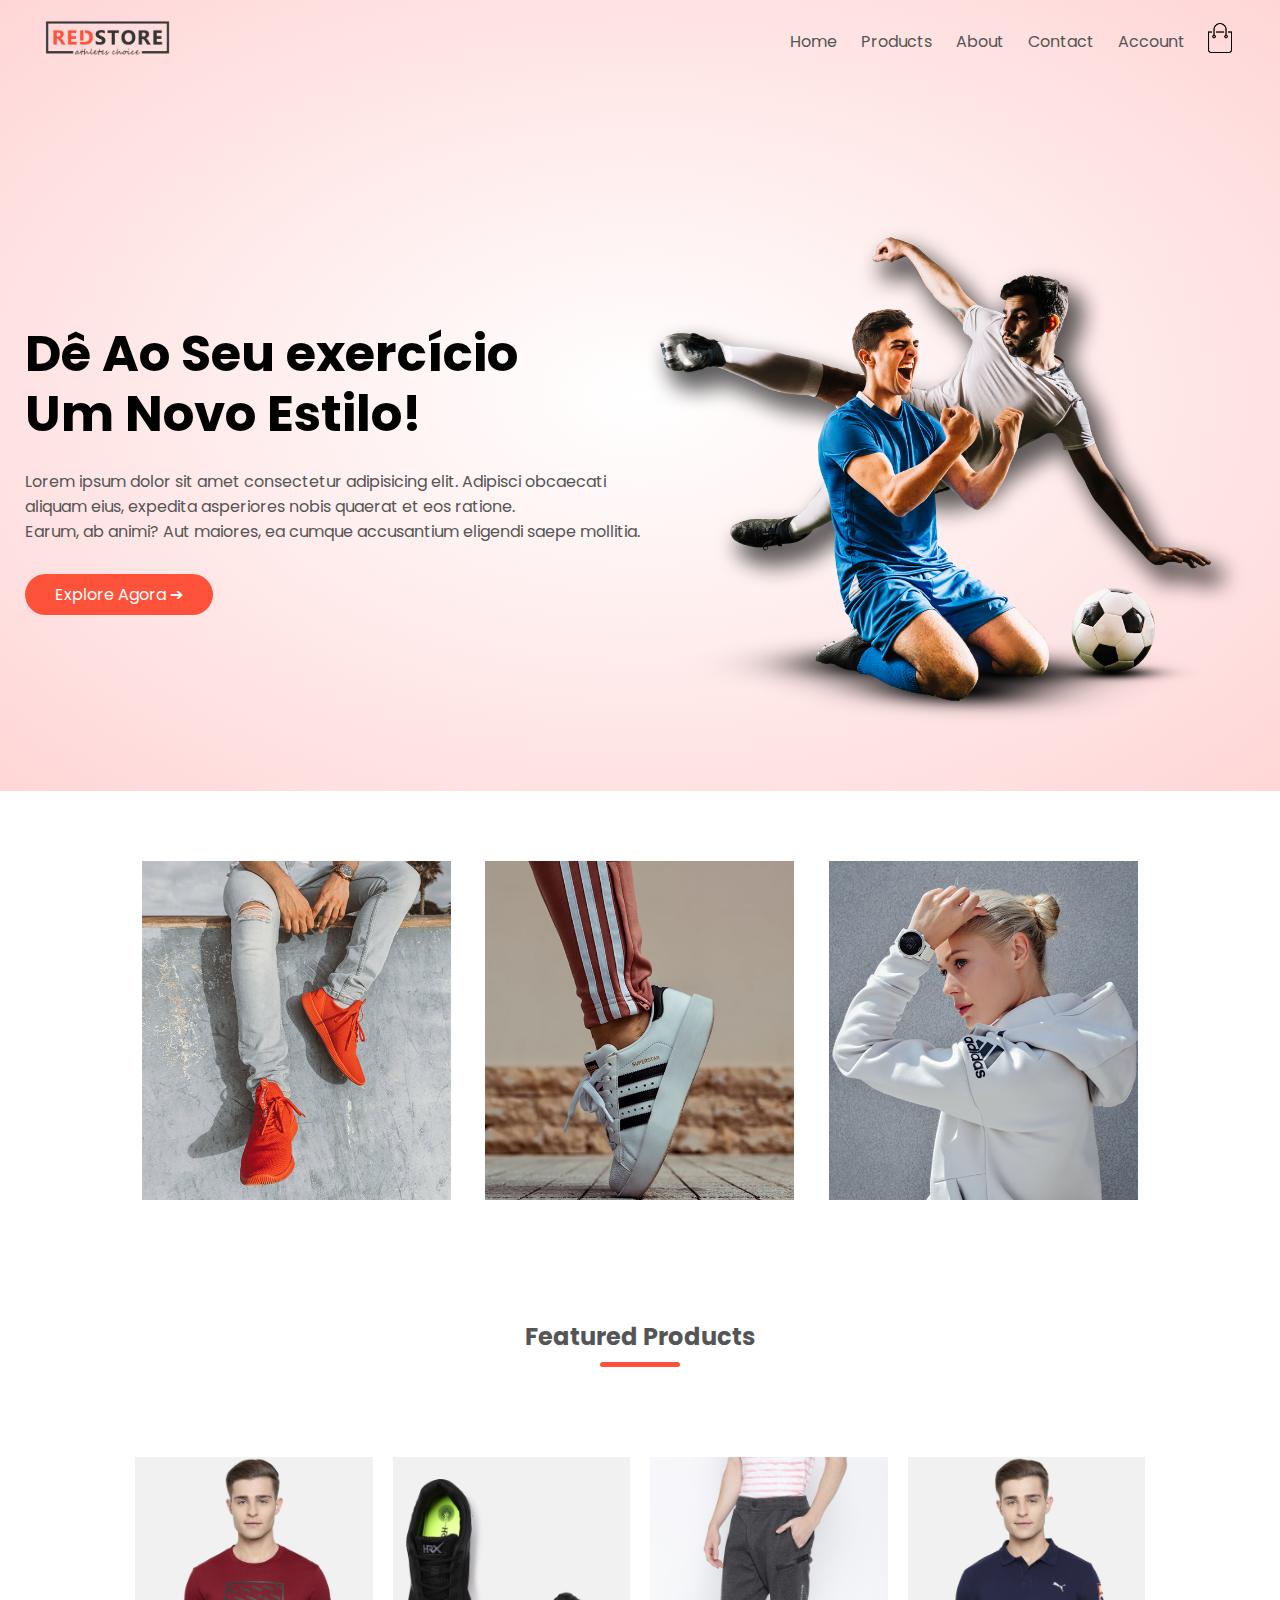
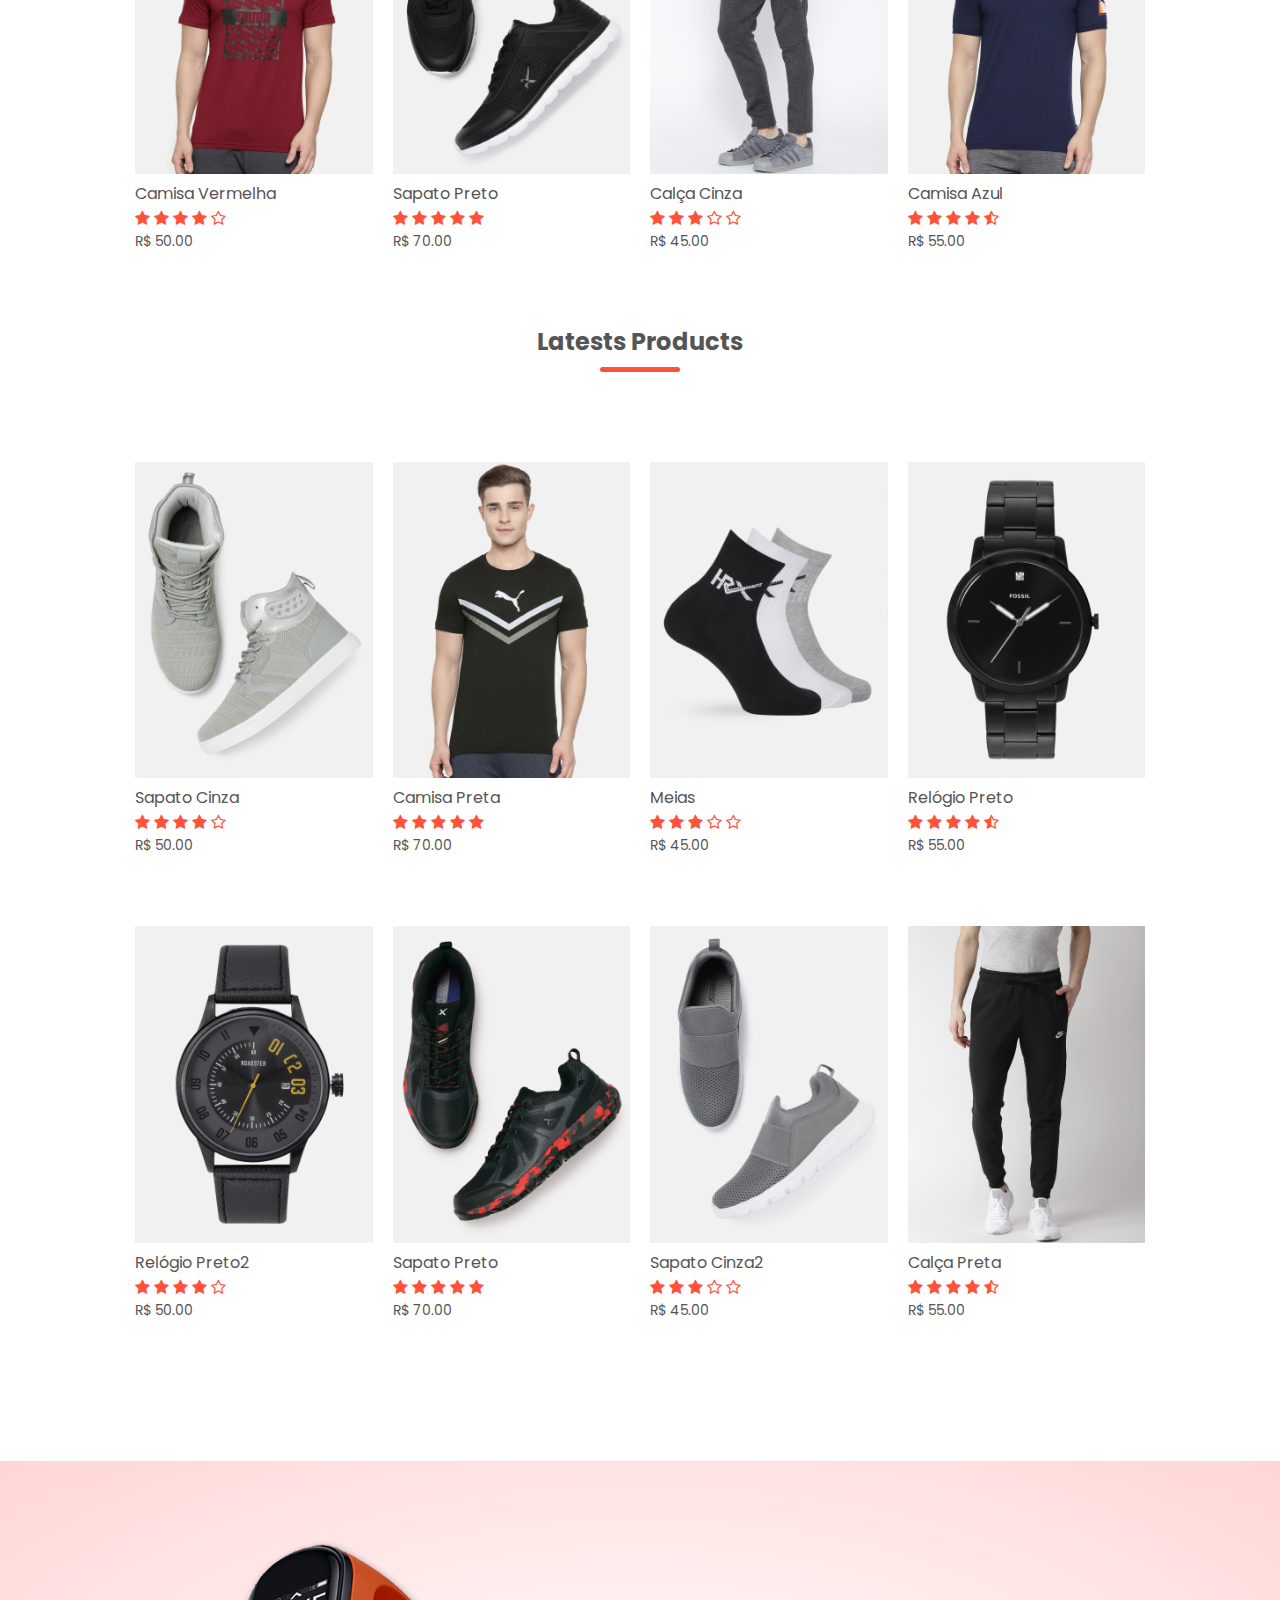
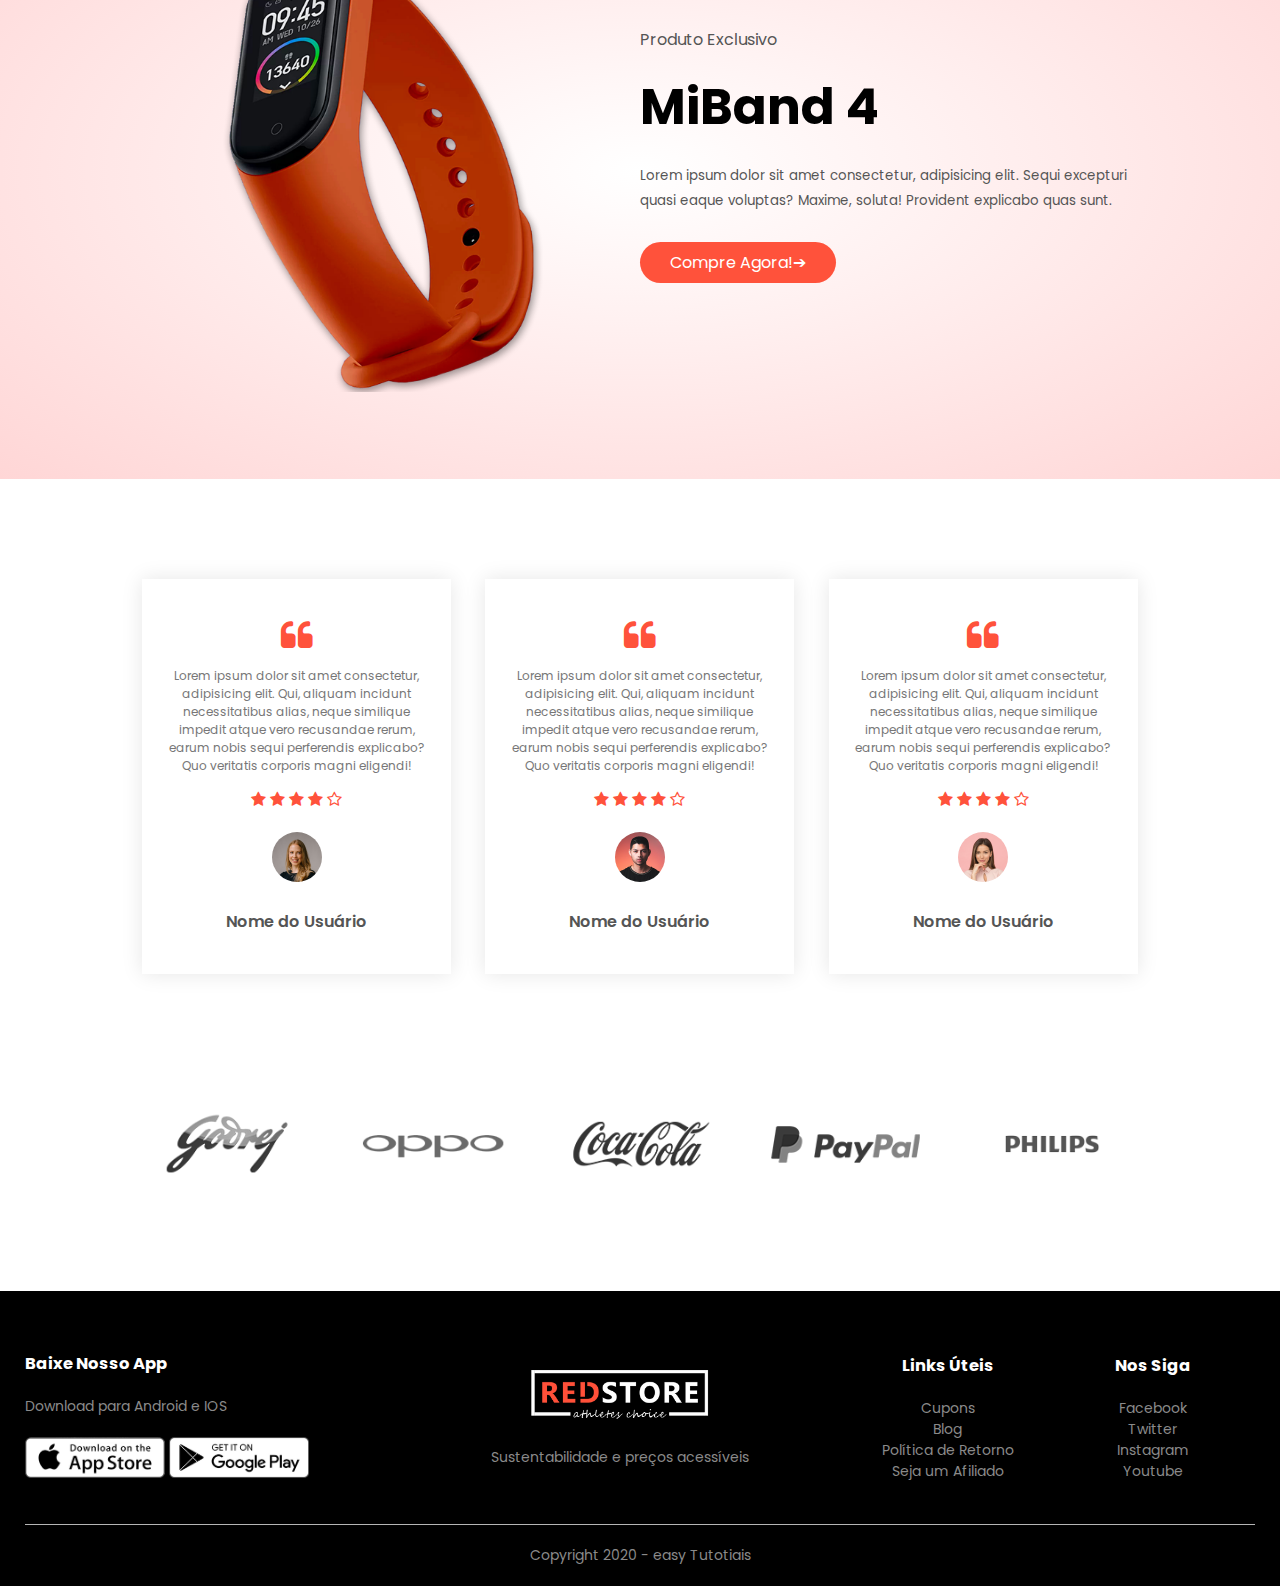
<file: index.html>
<!DOCTYPE html>
<html lang="en">
<head>
    <meta charset="UTF-8">
    <meta http-equiv="X-UA-Compatible" content="IE=edge">
    <meta name="viewport" content="width=device-width, initial-scale=1.0">
    <link rel="stylesheet" href="style.css">
    <title>eStore</title>
</head>
<body>
    <div class="header">
        <div class="container">
            <div class="navbar">
                <div class="logo">
                    <a href="index.html"><img src="img/logo.png" width="125px" alt="logo"></a>
                </div>
                <nav>
                    <ul id="MenuItems">
                        <li><a href="index.html">Home</a></li>
                        <li><a href="products.html">Products</a></li>
                        <li><a href="#">About</a></li>
                        <li><a href="#">Contact</a></li>
                        <li><a href="account.html">Account</a></li>
                    </ul>
                </nav>
                <a href="cart.html"><img src="img/cart.png" width="30px" height="30px"></a>
                <img src="img/menu.png" class="menu-icon" onclick="menuToggle()">
            </div>
            <div class="row">
                <div class="col-2">
                    <h1>Dê Ao Seu exercício<br>Um Novo Estilo!</h1>
                    <p>Lorem ipsum dolor sit amet consectetur adipisicing elit. Adipisci obcaecati aliquam eius, expedita asperiores nobis quaerat et eos ratione.<br>Earum, ab animi? Aut maiores, ea cumque accusantium eligendi saepe mollitia.</p>
                    <a href="" class="btn">Explore Agora &#10132</a>
                </div>
                <div class="col-2">
                    <img src="img/image1.png" alt="">
                </div>
            </div>
        </div>
    </div>
    <!------categorias em destaque -------->
    <div class="categories">
        <div class="small-container">
            <div class="row">
                <div class="col-3">
                    <img src="img/category-1.jpg" alt="">
                </div>
                <div class="col-3">
                    <img src="img/category-2.jpg" alt="">
                </div>
                <div class="col-3">
                    <img src="img/category-3.jpg" alt="">
                </div>       
            </div> 
        </div>  
    </div>
    <!------produtos em destaque -------->
    <div class="small-container">
        <h2 class="title">Featured Products</h2>
        <div class="row">
            <div class="col-4">
                <a href="p-details.html"><img src="img/product-1.jpg"></a>
                <h4>Camisa Vermelha</h4>
                <div class="rating">
                    <i class="fa fa-star"></i>
                    <i class="fa fa-star"></i>
                    <i class="fa fa-star"></i>
                    <i class="fa fa-star"></i>
                    <i class="fa fa-star-o"></i>
                </div>
                <p>R$ 50.00</p>
            </div>
            <div class="col-4">
                <img src="img/product-2.jpg" alt="">
                <h4>Sapato Preto</h4>
                <div class="rating">
                    <i class="fa fa-star"></i>
                    <i class="fa fa-star"></i>
                    <i class="fa fa-star"></i>
                    <i class="fa fa-star"></i>
                    <i class="fa fa-star"></i>
                </div>
                <p>R$ 70.00</p>
            </div>
            <div class="col-4">
                <img src="img/product-3.jpg" alt="">
                <h4>Calça Cinza</h4>
                <div class="rating">
                    <i class="fa fa-star"></i>
                    <i class="fa fa-star"></i>
                    <i class="fa fa-star"></i>
                    <i class="fa fa-star-o"></i>
                    <i class="fa fa-star-o"></i>
                </div>
                <p>R$ 45.00</p>
            </div>
            <div class="col-4">
                <img src="img/product-4.jpg" alt="">
                <h4>Camisa Azul</h4>
                <div class="rating">
                    <i class="fa fa-star"></i>
                    <i class="fa fa-star"></i>
                    <i class="fa fa-star"></i>
                    <i class="fa fa-star"></i>
                    <i class="fa fa-star-half-o"></i>
                </div>
                <p>R$ 55.00</p>
            </div>
        </div>
        <h2 class="title">Latests Products</h2>
        <div class="row">
            <div class="col-4">
                <img src="img/product-5.jpg" alt="">
                <h4>Sapato Cinza</h4>
                <div class="rating">
                    <i class="fa fa-star"></i>
                    <i class="fa fa-star"></i>
                    <i class="fa fa-star"></i>
                    <i class="fa fa-star"></i>
                    <i class="fa fa-star-o"></i>
                </div>
                <p>R$ 50.00</p>
            </div>
            <div class="col-4">
                <img src="img/product-6.jpg" alt="">
                <h4>Camisa Preta</h4>
                <div class="rating">
                    <i class="fa fa-star"></i>
                    <i class="fa fa-star"></i>
                    <i class="fa fa-star"></i>
                    <i class="fa fa-star"></i>
                    <i class="fa fa-star"></i>
                </div>
                <p>R$ 70.00</p>
            </div>
            <div class="col-4">
                <img src="img/product-7.jpg" alt="">
                <h4>Meias</h4>
                <div class="rating">
                    <i class="fa fa-star"></i>
                    <i class="fa fa-star"></i>
                    <i class="fa fa-star"></i>
                    <i class="fa fa-star-o"></i>
                    <i class="fa fa-star-o"></i>
                </div>
                <p>R$ 45.00</p>
            </div>
            <div class="col-4">
                <img src="img/product-8.jpg" alt="">
                <h4>Relógio Preto</h4>
                <div class="rating">
                    <i class="fa fa-star"></i>
                    <i class="fa fa-star"></i>
                    <i class="fa fa-star"></i>
                    <i class="fa fa-star"></i>
                    <i class="fa fa-star-half-o"></i>
                </div>
                <p>R$ 55.00</p>
            </div>
        </div>
        <div class="row">
            <div class="col-4">
                <img src="img/product-9.jpg" alt="">
                <h4>Relógio Preto2</h4>
                <div class="rating">
                    <i class="fa fa-star"></i>
                    <i class="fa fa-star"></i>
                    <i class="fa fa-star"></i>
                    <i class="fa fa-star"></i>
                    <i class="fa fa-star-o"></i>
                </div>
                <p>R$ 50.00</p>
            </div>
            <div class="col-4">
                <img src="img/product-10.jpg" alt="">
                <h4>Sapato Preto</h4>
                <div class="rating">
                    <i class="fa fa-star"></i>
                    <i class="fa fa-star"></i>
                    <i class="fa fa-star"></i>
                    <i class="fa fa-star"></i>
                    <i class="fa fa-star"></i>
                </div>
                <p>R$ 70.00</p>
            </div>
            <div class="col-4">
                <img src="img/product-11.jpg" alt="">
                <h4>Sapato Cinza2</h4>
                <div class="rating">
                    <i class="fa fa-star"></i>
                    <i class="fa fa-star"></i>
                    <i class="fa fa-star"></i>
                    <i class="fa fa-star-o"></i>
                    <i class="fa fa-star-o"></i>
                </div>
                <p>R$ 45.00</p>
            </div>
            <div class="col-4">
                <img src="img/product-12.jpg" alt="">
                <h4>Calça Preta</h4>
                <div class="rating">
                    <i class="fa fa-star"></i>
                    <i class="fa fa-star"></i>
                    <i class="fa fa-star"></i>
                    <i class="fa fa-star"></i>
                    <i class="fa fa-star-half-o"></i>
                </div>
                <p>R$ 55.00</p>
            </div>
        </div>
    </div>
<!---------------Ofertas------------------->
    <div class="offer">
        <div class="small-container">
            <div class="row">
                <div class="col-2">
                    <img src="img/exclusive.png" class="offer-img">
                </div>
                <div class="col-2">
                    <p>Produto Exclusivo</p>
                    <h1>MiBand 4</h1>
                    <small>Lorem ipsum dolor sit amet consectetur, adipisicing elit. Sequi excepturi quasi eaque voluptas? Maxime, soluta! Provident explicabo quas sunt.</small>
                    <a href="" class="btn">Compre Agora!&#10132</a>
                </div>
            </div>
        </div>
    </div>
<!---------------Testemunhos------------------->
    <div class="testimonial">
        <div class="small-container">
            <div class="row">
                <div class="col-3">
                    <i class="fa fa-quote-left"></i>
                    <p>Lorem ipsum dolor sit amet consectetur, adipisicing elit. Qui, aliquam incidunt necessitatibus alias, neque similique impedit atque vero recusandae rerum, earum nobis sequi perferendis explicabo? Quo veritatis corporis magni eligendi!</p>
                    <div class="rating">
                        <i class="fa fa-star"></i>
                        <i class="fa fa-star"></i>
                        <i class="fa fa-star"></i>
                        <i class="fa fa-star"></i>
                        <i class="fa fa-star-o"></i>
                    </div>
                    <img src="img/user-1.png" >
                    <h3>Nome do Usuário</h3>
                </div>
                <div class="col-3">
                    <i class="fa fa-quote-left"></i>
                    <p>Lorem ipsum dolor sit amet consectetur, adipisicing elit. Qui, aliquam incidunt necessitatibus alias, neque similique impedit atque vero recusandae rerum, earum nobis sequi perferendis explicabo? Quo veritatis corporis magni eligendi!</p>
                    <div class="rating">
                        <i class="fa fa-star"></i>
                        <i class="fa fa-star"></i>
                        <i class="fa fa-star"></i>
                        <i class="fa fa-star"></i>
                        <i class="fa fa-star-o"></i>
                    </div>
                    <img src="img/user-2.png" >
                    <h3>Nome do Usuário</h3>
                </div>
                <div class="col-3">
                    <i class="fa fa-quote-left"></i>
                    <p>Lorem ipsum dolor sit amet consectetur, adipisicing elit. Qui, aliquam incidunt necessitatibus alias, neque similique impedit atque vero recusandae rerum, earum nobis sequi perferendis explicabo? Quo veritatis corporis magni eligendi!</p>
                    <div class="rating">
                        <i class="fa fa-star"></i>
                        <i class="fa fa-star"></i>
                        <i class="fa fa-star"></i>
                        <i class="fa fa-star"></i>
                        <i class="fa fa-star-o"></i>
                    </div>
                    <img src="img/user-3.png" >
                    <h3>Nome do Usuário</h3>
                </div>
            </div>
        </div>
    </div>
<!---------------Patrocínios------------------->
    <div class="brands">
        <div class="small-container">
            <div class="row">
                <div class="col-5">
                    <img src="img/logo-godrej.png" >
                </div>
                <div class="col-5">
                    <img src="img/logo-oppo.png" >
                </div>
                <div class="col-5">
                    <img src="img/logo-coca-cola.png" >
                </div>
                <div class="col-5">
                    <img src="img/logo-paypal.png" >
                </div>
                <div class="col-5">
                    <img src="img/logo-philips.png" >
                </div>
            </div>
        </div>
    </div>
<!---------------Rodapé------------------->
    <div class="footer">
        <div class="container">
            <div class="row">
                <div class="footer-col-1">
                    <h3>Baixe Nosso App</h3>
                    <p>Download para Android  e IOS</p>
                    <div class="app-logo">
                        <img src="img/app-store.png" alt="">
                        <img src="img/play-store.png" alt="">
                    </div>
                </div>
                <div class="footer-col-2">
                    <img src="img/logo-white.png" alt="">
                    <p>Sustentabilidade e preços acessíveis</p>
                </div> 
                <div class="footer-col-3">
                    <h3>Links Úteis</h3>
                    <ul>
                        <li>Cupons</li>
                        <li>Blog</li>
                        <li>Política de Retorno</li>
                        <li>Seja um Afiliado</li>
                    </ul>
                </div> 
                <div class="footer-col-4">
                    <h3>Nos Siga</h3>
                    <ul>
                        <li>Facebook</li>
                        <li>Twitter</li>
                        <li>Instagram</li>
                        <li>Youtube</li>
                    </ul>
                </div> 
            </div>
            <hr>
            <p class="copyright">Copyright 2020 - easy Tutotiais</p>
        </div>
    </div>
<!----------------js menu------------------->
    <script>
        var MenuItems = document.getElementById("MenuItems");
        MenuItems.style.maxHeight="0px";
        function menuToggle(){
            if(MenuItems.style.maxHeight=="0px"){
                MenuItems.style.maxHeight="200px";
            }else{
                MenuItems.style.maxHeight="0px";
            }
        }
    </script>
</body>
</html>
</file>
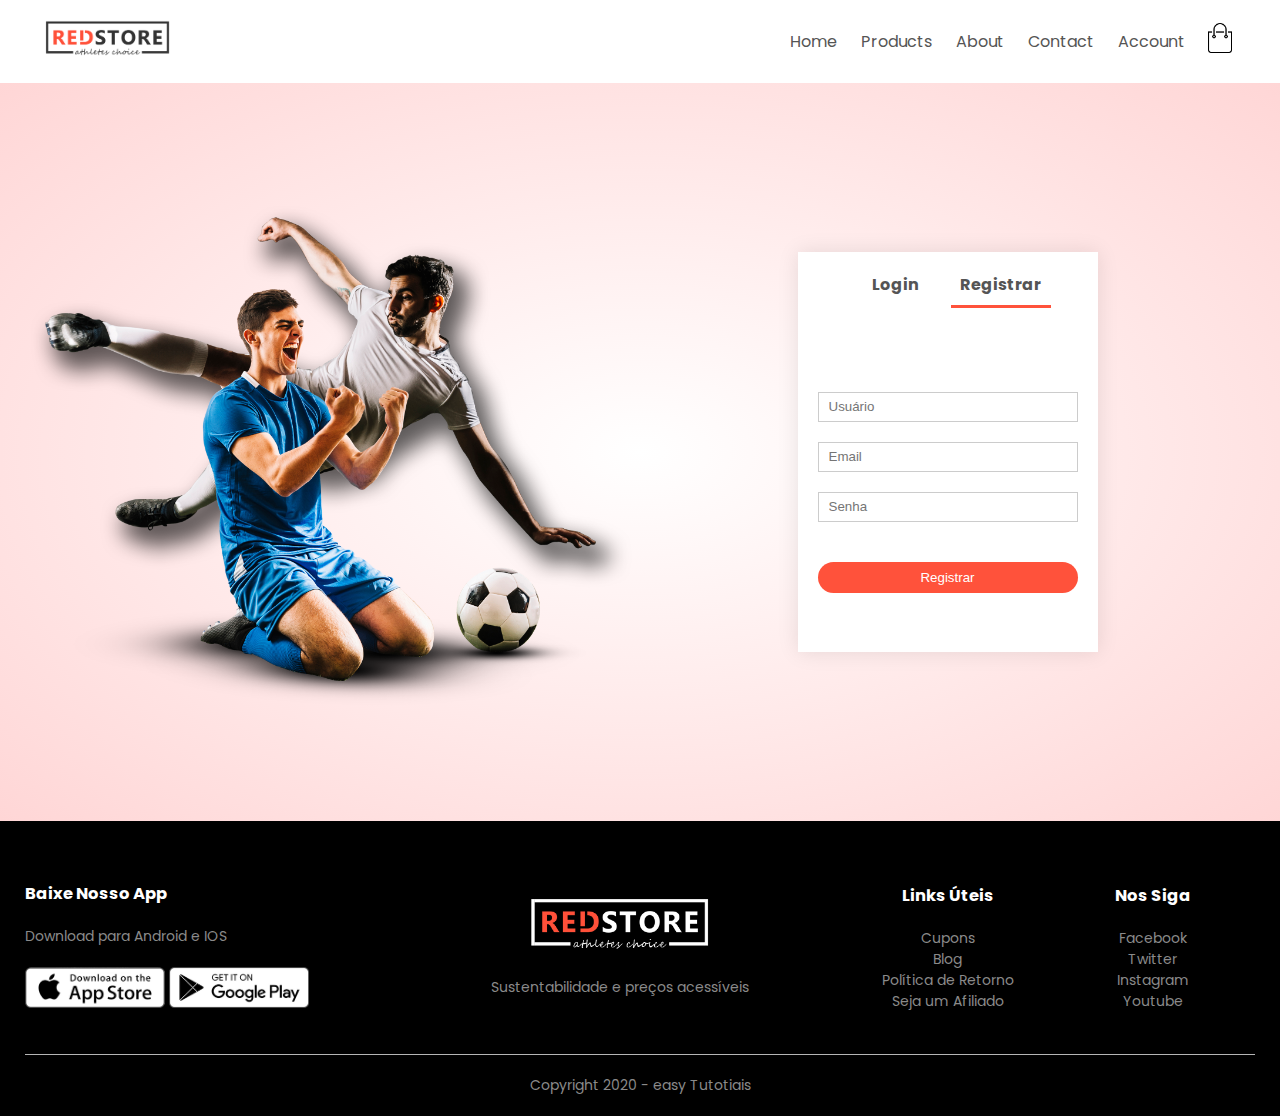
<file: account.html>
<!DOCTYPE html>
<html lang="en">
<head>
    <meta charset="UTF-8">
    <meta http-equiv="X-UA-Compatible" content="IE=edge">
    <meta name="viewport" content="width=device-width, initial-scale=1.0">
    <link rel="stylesheet" href="style.css">
    <title>Conta</title>
</head>
<body>

        <div class="container">
            <div class="navbar">
                <div class="logo">
                    <a href="index.html"><img src="img/logo.png" width="125px" alt="logo"></a>
                </div>
                <nav>
                    <ul id="MenuItems">
                        <li><a href="index.html">Home</a></li>
                        <li><a href="products.html">Products</a></li>
                        <li><a href="#">About</a></li>
                        <li><a href="#">Contact</a></li>
                        <li><a href="account.html">Account</a></li>
                    </ul>
                </nav>
                <a href="cart.html"><img src="img/cart.png" width="30px" height="30px"></a>
                <img src="img/menu.png" class="menu-icon" onclick="menuToggle()">
            </div>
        </div>
<!---------------Conta------------------->
    <div class="account-page">
        <div class="container">
            <div class="row">
                <div class="col-2">
                    <img src="img/image1.png" width="100%">
                </div>
                <div class="col-2">
                    <div class="form-container">
                        <div class="form-btn">
                            <span onclick="login()">Login</span>
                            <span onclick="register()">Registrar</span>
                            <hr id="Indicator">
                        </div>
                        <form id="LoginForm">
                            <input type="text" placeholder="Usuário">
                            <input type="password" placeholder="Senha">
                            <button type="submit" class="btn">Login</button>
                            <a href="">Esqueci minha senha</a>
                        </form>
                        <form id="RegForm">
                            <input type="text" placeholder="Usuário">
                            <input type="email" placeholder="Email">
                            <input type="password" placeholder="Senha">
                            <button type="submit" class="btn">Registrar</button>
                        </form>
                    </div>
                </div>
            </div>
        </div>
    </div>
<!---------------Rodapé------------------->
    <div class="footer">
        <div class="container">
            <div class="row">
                <div class="footer-col-1">
                    <h3>Baixe Nosso App</h3>
                    <p>Download para Android  e IOS</p>
                    <div class="app-logo">
                        <img src="img/app-store.png" alt="">
                        <img src="img/play-store.png" alt="">
                    </div>
                </div>
                <div class="footer-col-2">
                    <img src="img/logo-white.png" alt="">
                    <p>Sustentabilidade e preços acessíveis</p>
                </div> 
                <div class="footer-col-3">
                    <h3>Links Úteis</h3>
                    <ul>
                        <li>Cupons</li>
                        <li>Blog</li>
                        <li>Política de Retorno</li>
                        <li>Seja um Afiliado</li>
                    </ul>
                </div> 
                <div class="footer-col-4">
                    <h3>Nos Siga</h3>
                    <ul>
                        <li>Facebook</li>
                        <li>Twitter</li>
                        <li>Instagram</li>
                        <li>Youtube</li>
                    </ul>
                </div> 
            </div>
            <hr>
            <p class="copyright">Copyright 2020 - easy Tutotiais</p>
        </div>
    </div>
<!----------------js menu------------------->
    <script>
        var MenuItems = document.getElementById("MenuItems");
        MenuItems.style.maxHeight="0px";
        function menuToggle(){
            if(MenuItems.style.maxHeight=="0px"){
                MenuItems.style.maxHeight="200px";
            }else{
                MenuItems.style.maxHeight="0px";
            }
        }
    </script>
<!-------------------js formulario------------------->
    <script>
        var LoginForm = document.getElementById("LoginForm");
        var RegForm = document.getElementById("RegForm");
        var Indicator = document.getElementById("Indicator");
        function register(){
            RegForm.style.transform = "translateX(0px)";
            LoginForm.style.transform = "translateX(0px)";
            Indicator.style.transform = "translateX(105px)";
        }
        function login(){
            RegForm.style.transform = "translateX(300px)";
            LoginForm.style.transform = "translateX(300px)";
            Indicator.style.transform = "translateX(0px)";
        }
    </script>
</body>
</html>
</file>
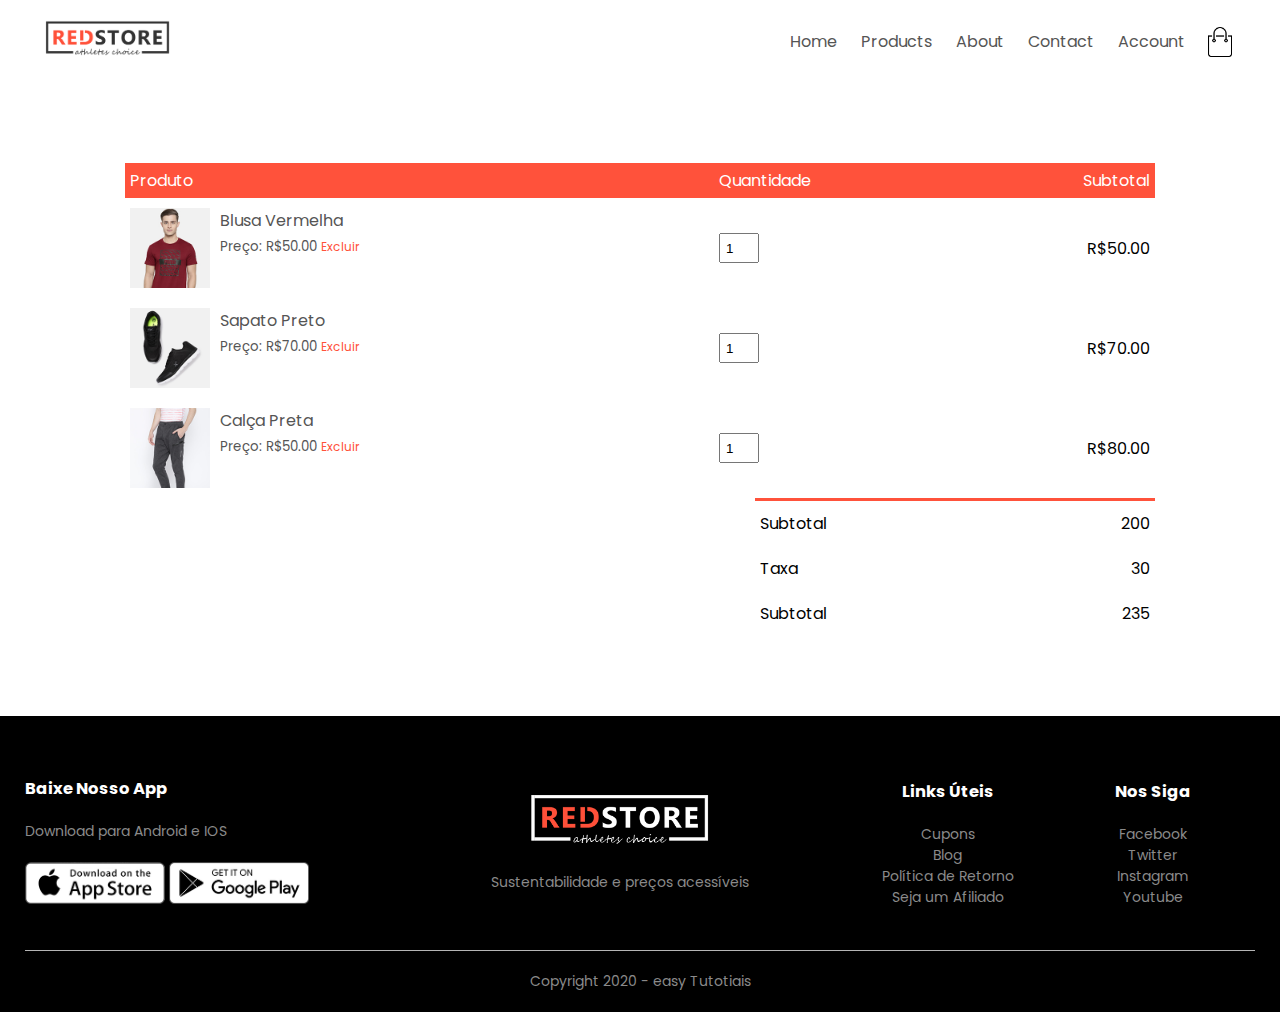
<file: cart.html>
<!DOCTYPE html>
<html lang="en">
<head>
    <meta charset="UTF-8">
    <meta http-equiv="X-UA-Compatible" content="IE=edge">
    <meta name="viewport" content="width=device-width, initial-scale=1.0">
    <link rel="stylesheet" href="style.css">
    <title>Carrinho</title>
</head>
<body>

        <div class="container">
            <div class="navbar">
                <div class="logo">
                    <a href="index.html"><img src="img/logo.png" width="125px" alt="logo"></a>
                </div>
                <nav>
                    <ul id="MenuItems">
                        <li><a href="#">Home</a></li>
                        <li><a href="#">Products</a></li>
                        <li><a href="#">About</a></li>
                        <li><a href="#">Contact</a></li>
                        <li><a href="#">Account</a></li>
                    </ul>
                </nav>
                <img src="img/cart.png" width="30px" height="30px">
                <img src="img/menu.png" class="menu-icon" onclick="menuToggle()">
            </div>
        </div>
<!-----------carrinho------------------->
    <div class="small-container cart-page">
        <table>
            <tr>
                <th>Produto</th>
                <th>Quantidade</th>
                <th>Subtotal</th>
            </tr>
            <tr>
                <td>
                    <div class="cart-info">
                        <img src="img/buy-1.jpg" alt="">
                        <div>
                            <p>Blusa Vermelha</p>
                            <small>Preço: R$50.00</small>
                            <a href="">Excluir</a>
                        </div>
                    </div>
                </td>
                <td><input type="number" value="1"></td>
                <td>R$50.00</td>
            </tr>
            <tr>
                <td>
                    <div class="cart-info">
                        <img src="img/buy-2.jpg" alt="">
                        <div>
                            <p>Sapato Preto</p>
                            <small>Preço: R$70.00</small>
                            <a href="">Excluir</a>
                        </div>
                    </div>
                </td>
                <td><input type="number" value="1"></td>
                <td>R$70.00</td>
            </tr>
            <tr>
                <td>
                    <div class="cart-info">
                        <img src="img/buy-3.jpg" alt="">
                        <div>
                            <p>Calça Preta</p>
                            <small>Preço: R$50.00</small>
                            <a href="">Excluir</a>
                        </div>
                    </div>
                </td>
                <td><input type="number" value="1"></td>
                <td>R$80.00</td>
            </tr>
        </table>
        <div class="total-price">
            <table>
                <tr>
                    <td>Subtotal</td>
                    <td>200</td>
                </tr>
                <tr>
                    <td>Taxa</td>
                    <td>30</td>
                </tr>
                <tr>
                    <td>Subtotal</td>
                    <td>235</td>
                </tr>
            </table>
        </div>



        
    </div>
<!---------------Rodapé------------------->
    <div class="footer">
        <div class="container">
            <div class="row">
                <div class="footer-col-1">
                    <h3>Baixe Nosso App</h3>
                    <p>Download para Android  e IOS</p>
                    <div class="app-logo">
                        <img src="img/app-store.png" alt="">
                        <img src="img/play-store.png" alt="">
                    </div>
                </div>
                <div class="footer-col-2">
                    <img src="img/logo-white.png" alt="">
                    <p>Sustentabilidade e preços acessíveis</p>
                </div> 
                <div class="footer-col-3">
                    <h3>Links Úteis</h3>
                    <ul>
                        <li>Cupons</li>
                        <li>Blog</li>
                        <li>Política de Retorno</li>
                        <li>Seja um Afiliado</li>
                    </ul>
                </div> 
                <div class="footer-col-4">
                    <h3>Nos Siga</h3>
                    <ul>
                        <li>Facebook</li>
                        <li>Twitter</li>
                        <li>Instagram</li>
                        <li>Youtube</li>
                    </ul>
                </div> 
            </div>
            <hr>
            <p class="copyright">Copyright 2020 - easy Tutotiais</p>
        </div>
    </div>
<!----------------js menu------------------->
    <script>
        var MenuItems = document.getElementById("MenuItems");
        MenuItems.style.maxHeight="0px";
        function menuToggle(){
            if(MenuItems.style.maxHeight=="0px"){
                MenuItems.style.maxHeight="200px";
            }else{
                MenuItems.style.maxHeight="0px";
            }
        }
    </script>
</body>
</html>
</file>
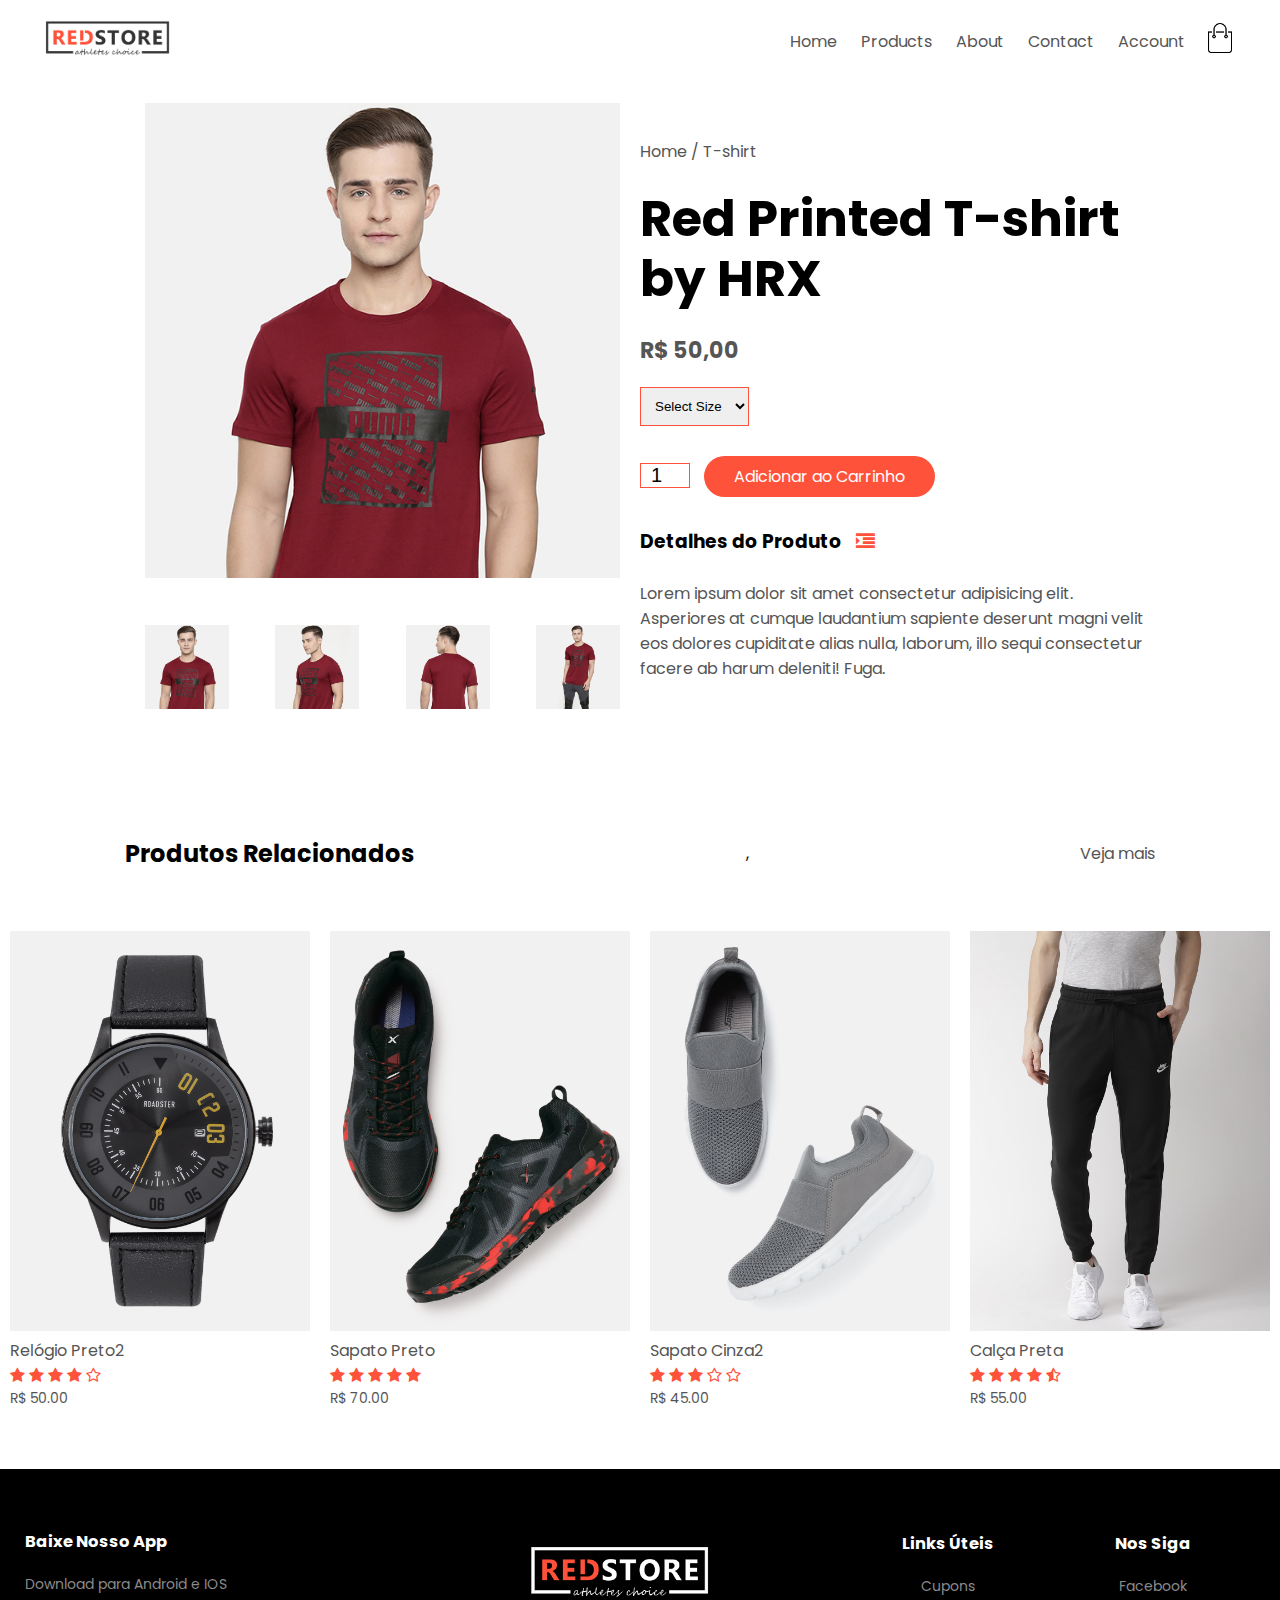
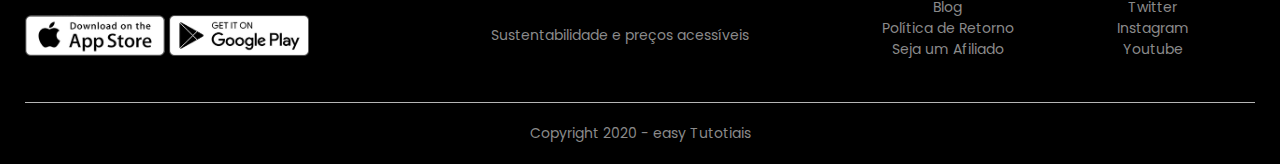
<file: p-details.html>
<!DOCTYPE html>
<html lang="en">
<head>
    <meta charset="UTF-8">
    <meta http-equiv="X-UA-Compatible" content="IE=edge">
    <meta name="viewport" content="width=device-width, initial-scale=1.0">
    <link rel="stylesheet" href="style.css">
    <title>Details</title>
</head>
<body>

        <div class="container">
            <div class="navbar">
                <div class="logo">
                    <a href="index.html"><img src="img/logo.png" width="125px" alt="logo"></a>
                </div>
                <nav>
                    <ul id="MenuItems">
                        <li><a href="index.html">Home</a></li>
                        <li><a href="products.html">Products</a></li>
                        <li><a href="#">About</a></li>
                        <li><a href="#">Contact</a></li>
                        <li><a href="account.html">Account</a></li>
                    </ul>
                </nav>
                <a href="cart.html"><img src="img/cart.png" width="30px" height="30px"></a>
                <img src="img/menu.png" class="menu-icon" onclick="menuToggle()">
            </div>
        </div>

<!------Detalhe dos produtos-------->

    <div class="small-container single-product">
        <div class="row">
            <div class="col-2">
                <img src="img/gallery-1.jpg" width="100%" id="productImg">
                <div class="small-img-row">
                    <div class="small-img-col">
                        <img src="img/gallery-1.jpg" width="100%" class="small-img">
                    </div>
                    <div class="small-img-col">
                        <img src="img/gallery-2.jpg" width="100%" class="small-img">
                    </div>
                    <div class="small-img-col">
                        <img src="img/gallery-3.jpg" width="100%" class="small-img">
                    </div>
                    <div class="small-img-col">
                        <img src="img/gallery-4.jpg" width="100%" class="small-img">
                    </div>
                </div>
            </div>
            <div class="col-2">
                <p>Home / T-shirt</p>
                <h1>Red Printed T-shirt by HRX</h1>
                <h4>R$ 50,00</h4>
                <select>
                    <option>Select Size</option>
                    <option>XG</option>
                    <option>GG</option>
                    <option>G</option>
                    <option>M</option>
                    <option>P</option>
                </select>
                <input type="number" value="1">
                <a href="" class="btn">Adicionar ao Carrinho</a>
                <h3>Detalhes do Produto <i class="fa fa-indent"></i></h3>
                <br>
                <p>Lorem ipsum dolor sit amet consectetur adipisicing elit. Asperiores at cumque laudantium sapiente deserunt magni velit eos dolores cupiditate alias nulla, laborum, illo sequi consectetur facere ab harum deleniti! Fuga.</p>
            </div>
        </div>
    </div>

<!----------título---------------->
    <div class="small-container">
        <div class="row row-2">
            <h2>Produtos Relacionados</h2>,
            <p>Veja mais</p>

        </div>
    </div>
<!---------produtos---------------->    
    <div class="small-container">
        </div>
            <div class="row">
                <div class="col-4">
                    <img src="img/product-9.jpg" alt="">
                    <h4>Relógio Preto2</h4>
                    <div class="rating">
                        <i class="fa fa-star"></i>
                        <i class="fa fa-star"></i>
                        <i class="fa fa-star"></i>
                        <i class="fa fa-star"></i>
                        <i class="fa fa-star-o"></i>
                    </div>
                    <p>R$ 50.00</p>
                </div>
                <div class="col-4">
                    <img src="img/product-10.jpg" alt="">
                    <h4>Sapato Preto</h4>
                    <div class="rating">
                        <i class="fa fa-star"></i>
                        <i class="fa fa-star"></i>
                        <i class="fa fa-star"></i>
                        <i class="fa fa-star"></i>
                        <i class="fa fa-star"></i>
                    </div>
                    <p>R$ 70.00</p>
                </div>
                <div class="col-4">
                    <img src="img/product-11.jpg" alt="">
                    <h4>Sapato Cinza2</h4>
                    <div class="rating">
                        <i class="fa fa-star"></i>
                        <i class="fa fa-star"></i>
                        <i class="fa fa-star"></i>
                        <i class="fa fa-star-o"></i>
                        <i class="fa fa-star-o"></i>
                    </div>
                    <p>R$ 45.00</p>
                </div>
                <div class="col-4">
                    <img src="img/product-12.jpg" alt="">
                    <h4>Calça Preta</h4>
                    <div class="rating">
                        <i class="fa fa-star"></i>
                        <i class="fa fa-star"></i>
                        <i class="fa fa-star"></i>
                        <i class="fa fa-star"></i>
                        <i class="fa fa-star-half-o"></i>
                    </div>
                    <p>R$ 55.00</p>
                </div>
            </div>
        </div>
   </div>
<!---------------Rodapé------------------->
    <div class="footer">
        <div class="container">
            <div class="row">
                <div class="footer-col-1">
                    <h3>Baixe Nosso App</h3>
                    <p>Download para Android  e IOS</p>
                    <div class="app-logo">
                        <img src="img/app-store.png" alt="">
                        <img src="img/play-store.png" alt="">
                    </div>
                </div>
                <div class="footer-col-2">
                    <img src="img/logo-white.png" alt="">
                    <p>Sustentabilidade e preços acessíveis</p>
                </div> 
                <div class="footer-col-3">
                    <h3>Links Úteis</h3>
                    <ul>
                        <li>Cupons</li>
                        <li>Blog</li>
                        <li>Política de Retorno</li>
                        <li>Seja um Afiliado</li>
                    </ul>
                </div> 
                <div class="footer-col-4">
                    <h3>Nos Siga</h3>
                    <ul>
                        <li>Facebook</li>
                        <li>Twitter</li>
                        <li>Instagram</li>
                        <li>Youtube</li>
                    </ul>
                </div> 
            </div>
            <hr>
            <p class="copyright">Copyright 2020 - easy Tutotiais</p>
        </div>
    </div>
<!----------------js menu------------------->
    <script>
        var MenuItems = document.getElementById("MenuItems");
        MenuItems.style.maxHeight="0px";
        function menuToggle(){
            if(MenuItems.style.maxHeight=="0px"){
                MenuItems.style.maxHeight="200px";
            }else{
                MenuItems.style.maxHeight="0px";
            }
        }
    </script>
 <!----------------galeria------------------->
    <script>
        var productImg = document.getElementById("productImg");
        var smallImg = document.getElementsByClassName("small-img");
            smallImg[0].onclick = function(){
                productImg.src = smallImg[0].src;
            }
            smallImg[1].onclick = function(){
                productImg.src = smallImg[1].src;
            }
            smallImg[2].onclick = function(){
                productImg.src = smallImg[2].src;
            }
            smallImg[3].onclick = function(){
                productImg.src = smallImg[3].src;
            }
    </script>
</body>
</html>
</file>
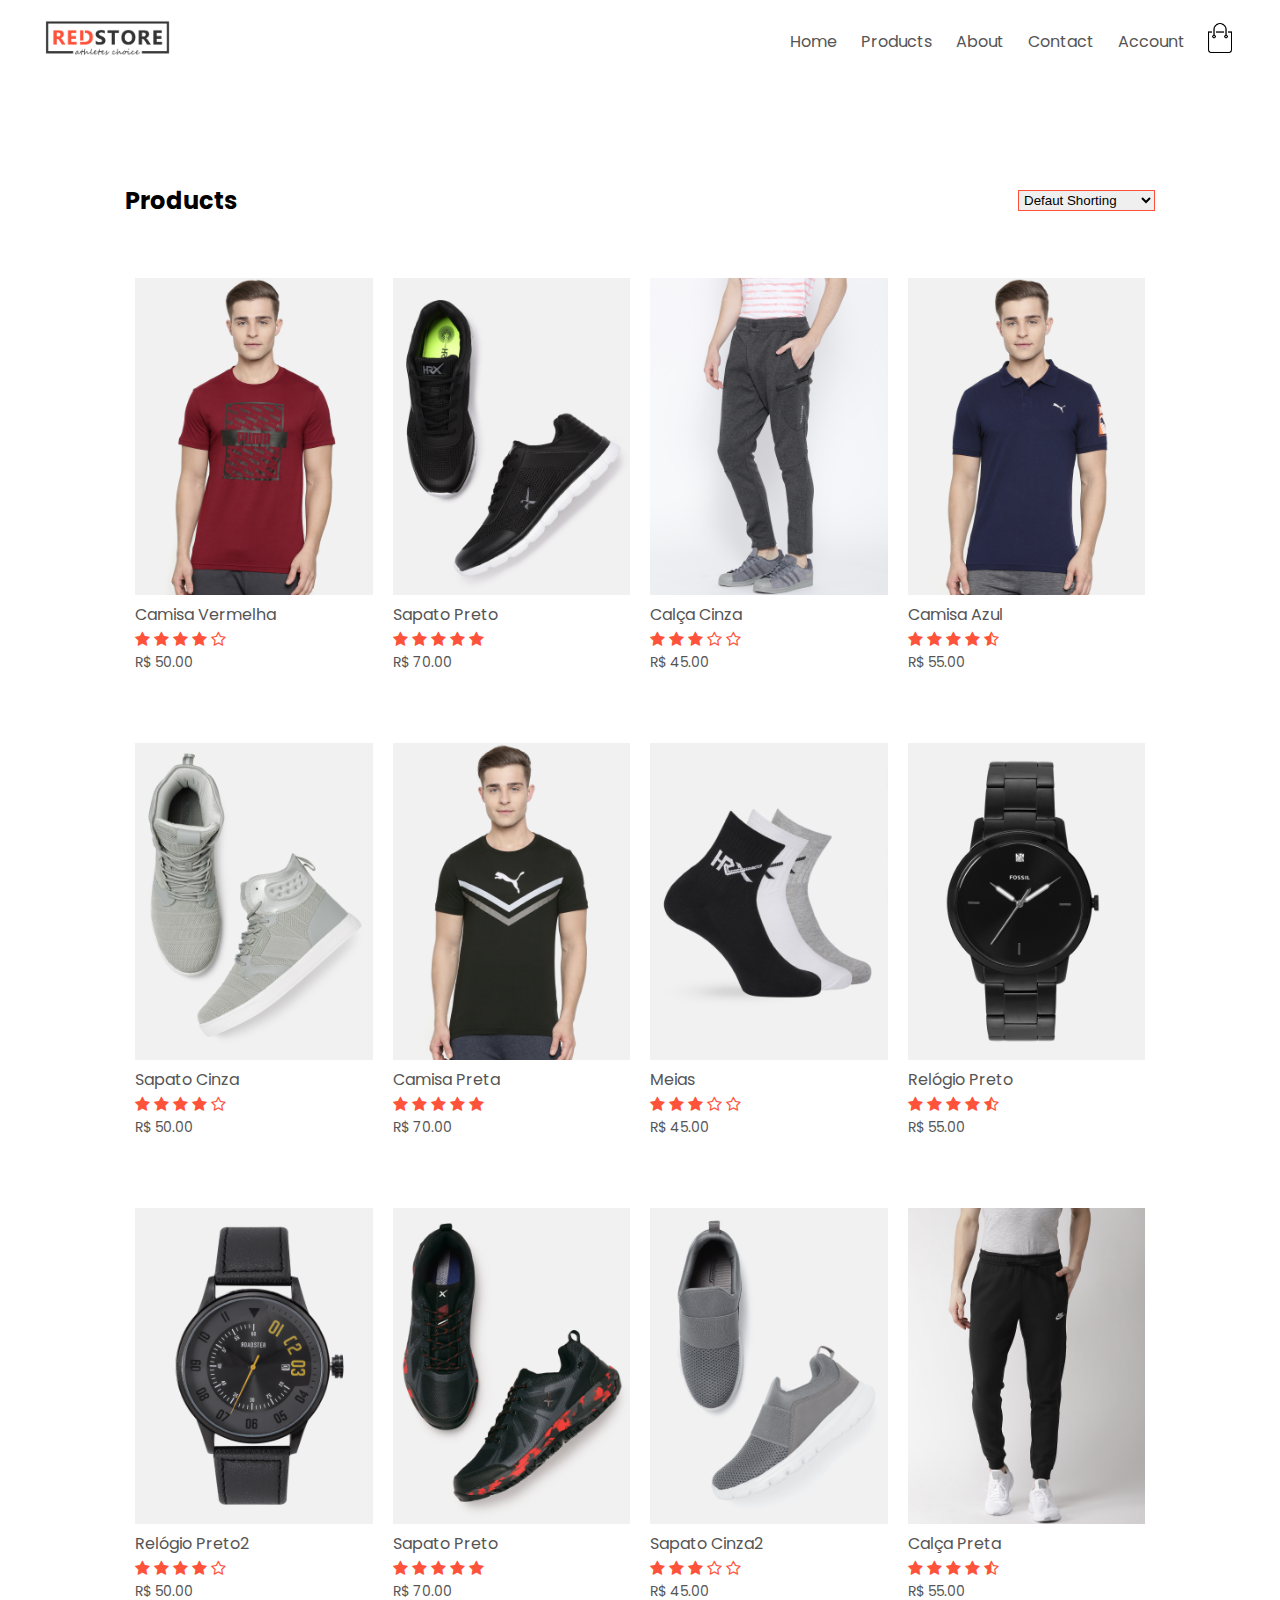
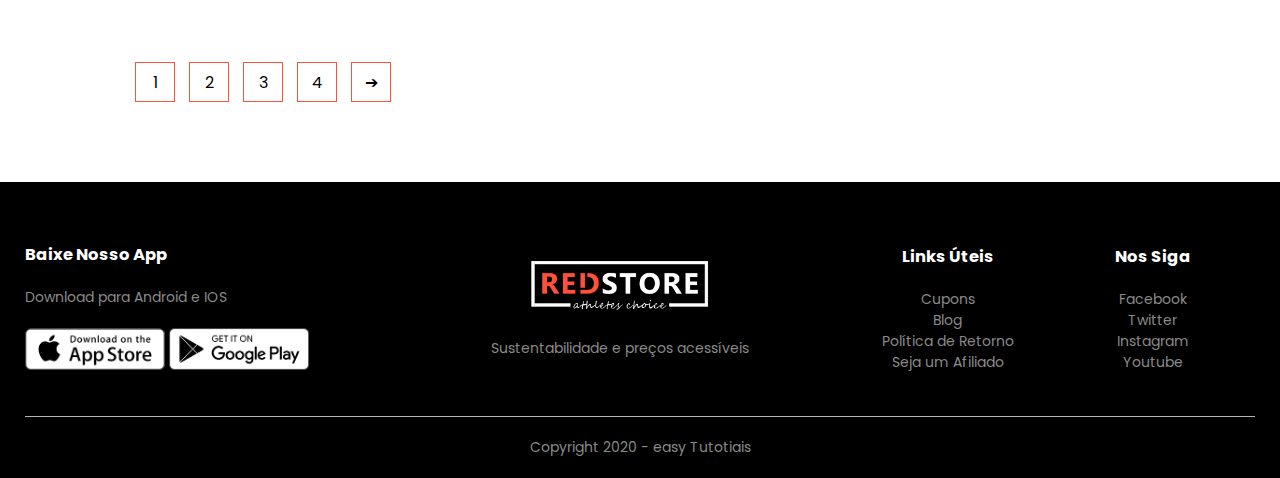
<file: products.html>
<!DOCTYPE html>
<html lang="en">
<head>
    <meta charset="UTF-8">
    <meta http-equiv="X-UA-Compatible" content="IE=edge">
    <meta name="viewport" content="width=device-width, initial-scale=1.0">
    <link rel="stylesheet" href="style.css">
    <title>Products</title>
</head>
<body>

        <div class="container">
            <div class="navbar">
                <div class="logo">
                    <a href="index.html"><img src="img/logo.png" width="125px" alt="logo"></a>
                </div>
                <nav>
                    <ul id="MenuItems">
                        <li><a href="index.html">Home</a></li>
                        <li><a href="products.html">Products</a></li>
                        <li><a href="#">About</a></li>
                        <li><a href="#">Contact</a></li>
                        <li><a href="account.html">Account</a></li>
                    </ul>
                </nav>
                <a href="cart.html"><img src="img/cart.png" width="30px" height="30px"></a>
                <img src="img/menu.png" class="menu-icon" onclick="menuToggle()">
            </div>
        </div>
    <div class="small-container">
        <div class="row row-2">
            <h2>Products</h2>
            <select>
                <option>Defaut Shorting</option>
                <option>Short by Price</option>
                <option>Short by Popularity</option>
                <option>Short by Rating</option>
                <option>Short by Sale</option>
            </select>
        </div>
        <div class="row">
            <div class="col-4">
                <img src="img/product-1.jpg" alt="">
                <h4>Camisa Vermelha</h4>
                <div class="rating">
                    <i class="fa fa-star"></i>
                    <i class="fa fa-star"></i>
                    <i class="fa fa-star"></i>
                    <i class="fa fa-star"></i>
                    <i class="fa fa-star-o"></i>
                </div>
                <p>R$ 50.00</p>
            </div>
            <div class="col-4">
                <img src="img/product-2.jpg" alt="">
                <h4>Sapato Preto</h4>
                <div class="rating">
                    <i class="fa fa-star"></i>
                    <i class="fa fa-star"></i>
                    <i class="fa fa-star"></i>
                    <i class="fa fa-star"></i>
                    <i class="fa fa-star"></i>
                </div>
                <p>R$ 70.00</p>
            </div>
            <div class="col-4">
                <img src="img/product-3.jpg" alt="">
                <h4>Calça Cinza</h4>
                <div class="rating">
                    <i class="fa fa-star"></i>
                    <i class="fa fa-star"></i>
                    <i class="fa fa-star"></i>
                    <i class="fa fa-star-o"></i>
                    <i class="fa fa-star-o"></i>
                </div>
                <p>R$ 45.00</p>
            </div>
            <div class="col-4">
                <img src="img/product-4.jpg" alt="">
                <h4>Camisa Azul</h4>
                <div class="rating">
                    <i class="fa fa-star"></i>
                    <i class="fa fa-star"></i>
                    <i class="fa fa-star"></i>
                    <i class="fa fa-star"></i>
                    <i class="fa fa-star-half-o"></i>
                </div>
                <p>R$ 55.00</p>
            </div>
            <div class="row">
                <div class="col-4">
                    <img src="img/product-5.jpg" alt="">
                    <h4>Sapato Cinza</h4>
                    <div class="rating">
                        <i class="fa fa-star"></i>
                        <i class="fa fa-star"></i>
                        <i class="fa fa-star"></i>
                        <i class="fa fa-star"></i>
                        <i class="fa fa-star-o"></i>
                    </div>
                    <p>R$ 50.00</p>
                </div>
                <div class="col-4">
                    <img src="img/product-6.jpg" alt="">
                    <h4>Camisa Preta</h4>
                    <div class="rating">
                        <i class="fa fa-star"></i>
                        <i class="fa fa-star"></i>
                        <i class="fa fa-star"></i>
                        <i class="fa fa-star"></i>
                        <i class="fa fa-star"></i>
                    </div>
                    <p>R$ 70.00</p>
                </div>
                <div class="col-4">
                    <img src="img/product-7.jpg" alt="">
                    <h4>Meias</h4>
                    <div class="rating">
                        <i class="fa fa-star"></i>
                        <i class="fa fa-star"></i>
                        <i class="fa fa-star"></i>
                        <i class="fa fa-star-o"></i>
                        <i class="fa fa-star-o"></i>
                    </div>
                    <p>R$ 45.00</p>
                </div>
                <div class="col-4">
                    <img src="img/product-8.jpg" alt="">
                    <h4>Relógio Preto</h4>
                    <div class="rating">
                        <i class="fa fa-star"></i>
                        <i class="fa fa-star"></i>
                        <i class="fa fa-star"></i>
                        <i class="fa fa-star"></i>
                        <i class="fa fa-star-half-o"></i>
                    </div>
                    <p>R$ 55.00</p>
                </div>
            </div>
            <div class="row">
                <div class="col-4">
                    <img src="img/product-9.jpg" alt="">
                    <h4>Relógio Preto2</h4>
                    <div class="rating">
                        <i class="fa fa-star"></i>
                        <i class="fa fa-star"></i>
                        <i class="fa fa-star"></i>
                        <i class="fa fa-star"></i>
                        <i class="fa fa-star-o"></i>
                    </div>
                    <p>R$ 50.00</p>
                </div>
                <div class="col-4">
                    <img src="img/product-10.jpg" alt="">
                    <h4>Sapato Preto</h4>
                    <div class="rating">
                        <i class="fa fa-star"></i>
                        <i class="fa fa-star"></i>
                        <i class="fa fa-star"></i>
                        <i class="fa fa-star"></i>
                        <i class="fa fa-star"></i>
                    </div>
                    <p>R$ 70.00</p>
                </div>
                <div class="col-4">
                    <img src="img/product-11.jpg" alt="">
                    <h4>Sapato Cinza2</h4>
                    <div class="rating">
                        <i class="fa fa-star"></i>
                        <i class="fa fa-star"></i>
                        <i class="fa fa-star"></i>
                        <i class="fa fa-star-o"></i>
                        <i class="fa fa-star-o"></i>
                    </div>
                    <p>R$ 45.00</p>
                </div>
                <div class="col-4">
                    <img src="img/product-12.jpg" alt="">
                    <h4>Calça Preta</h4>
                    <div class="rating">
                        <i class="fa fa-star"></i>
                        <i class="fa fa-star"></i>
                        <i class="fa fa-star"></i>
                        <i class="fa fa-star"></i>
                        <i class="fa fa-star-half-o"></i>
                    </div>
                    <p>R$ 55.00</p>
                </div>
            </div>
        </div>
        <div class="page-btn">
            <span>1</span>
            <span>2</span>
            <span>3</span>
            <span>4</span>
            <span>&#10132</span>
        </div>
    </div>
<!---------------Rodapé------------------->
    <div class="footer">
        <div class="container">
            <div class="row">
                <div class="footer-col-1">
                    <h3>Baixe Nosso App</h3>
                    <p>Download para Android  e IOS</p>
                    <div class="app-logo">
                        <img src="img/app-store.png" alt="">
                        <img src="img/play-store.png" alt="">
                    </div>
                </div>
                <div class="footer-col-2">
                    <img src="img/logo-white.png" alt="">
                    <p>Sustentabilidade e preços acessíveis</p>
                </div> 
                <div class="footer-col-3">
                    <h3>Links Úteis</h3>
                    <ul>
                        <li>Cupons</li>
                        <li>Blog</li>
                        <li>Política de Retorno</li>
                        <li>Seja um Afiliado</li>
                    </ul>
                </div> 
                <div class="footer-col-4">
                    <h3>Nos Siga</h3>
                    <ul>
                        <li>Facebook</li>
                        <li>Twitter</li>
                        <li>Instagram</li>
                        <li>Youtube</li>
                    </ul>
                </div> 
            </div>
            <hr>
            <p class="copyright">Copyright 2020 - easy Tutotiais</p>
        </div>
    </div>
<!----------------js menu------------------->
    <script>
        var MenuItems = document.getElementById("MenuItems");
        MenuItems.style.maxHeight="0px";
        function menuToggle(){
            if(MenuItems.style.maxHeight=="0px"){
                MenuItems.style.maxHeight="200px";
            }else{
                MenuItems.style.maxHeight="0px";
            }
        }
    </script>
</body>
</html>
</file>
<file: style.css>
@import url('https://fonts.googleapis.com/css2?family=Poppins:ital,wght@0,300;0,400;0,500;0,700;1,600&display=swap');
@import url("https://stackpath.bootstrapcdn.com/font-awesome/4.7.0/css/font-awesome.min.css");

*{
    margin: 0;
    padding: 0;
    box-sizing: border-box;
}
body{
    font-family: 'Poppins', sans-serif;
}
.navbar{
    display: flex;
    align-items: center;
    padding: 20px;
}
nav{
    flex: 1;
    text-align: right;
}
nav ul{
    display: inline-block;
    list-style-type:none;
}
nav ul li{ 
    display: inline-block;
    margin-right: 20px;
}
a{
    text-decoration:none;
    color: #555;
}
p{
    color: #555;
}
.container{
    max-width: 1300px;
    margin: auto;
    padding-left: 25px;
    padding-right: 25px;
}
.row{
    display: flex;
    align-items: center;
    flex-wrap: wrap;
    justify-content: space-around;
}
.col-2{
    flex-basis: 50%;
    min-width: 300px;
}
.col-2 img{
    max-width: 100%;
    padding: 50px 0 ;
}
.col-2 h1{
    font-size: 50px;
    line-height: 60px;
    margin: 25px 0;
}
.btn{
    display: inline-block;
    background: #ff523b ;
    color: #fff;
    padding: 8px 30px;
    margin: 30px 0;
    border-radius: 30px;
    transition: background 0.5s;
}
.btn:hover{
    background: #563434;
}
.header{
    background: radial-gradient(#fff, #ffd6d6);
}
.header .row{
    margin-top: 70px;
}
.categories{
    margin: 70px 0;    
}
.col-3{
    flex-basis: 30%;
    min-width: 250px;
    margin-bottom: 30px;
}
.col-3 img{
    width: 100%;
}
.small-container{
    max-width: 1080px;
    margin: auto;
    padding-left: 25px;
    padding-right: 25px;
}
.col-4{
    flex-basis: 25%;
    padding: 10px;
    min-width: 200px;
    margin-bottom: 50px;
    transition: transform 0.5s ;
}
.col-4 img{
    width: 100%;
}
.title{
    text-align: center;
    margin: 0 auto 80px;
    position: relative;
    line-height: 60px;
    color: #555;
}
.title::after{
    content: '';
    background: #ff523b;
    width: 80px;
    height: 5px;
    border-radius: 5px;
    position: absolute;
    bottom: 0;
    left: 50%;
    transform: translateX(-50%);
}
h4{
    color: #555;
    font-weight: normal;
}
.col-4 p{
    font-size: 14px;
}
.rating .fa{
    color: #ff523b;
}
.col-4:hover{
    transform: translateY(-5px);
}

/*Ofertas*/
.offer{
    background: radial-gradient(#fff, #ffd6d6);
    margin-top: 80px;
    padding: 30px 0;
}
.col-2.offer-img{
    padding: 50px;
}
small{
    color: #555;

}
/*Testemunho*/
.testimonial{
    padding-top: 100px;
}
.testimonial .col-3{
    text-align: center;
    padding: 40px 20px;
    box-shadow: 0 0 20px 0px rgba(0,0,0,0.1);
    cursor: pointer;
    transition: transform 0.5s;
}
.testimonial .col-3 img{
    width: 50px;
    margin: 20px;
    border-radius: 50%;
}
.testimonial .col-3:hover{
    transform: translateY(-10px);
}
.fa.fa-quote-left{
    font-size: 34px;
    color: #ff523b;

}
.col-3 p{
    font-size: 12px;
    margin: 12px 0;
    color: #777;
}
.testimonial .col-3 h3{
    font-weight: 600;
    color: #555;
    font-size: 16px;
}
/*Patrocinio*/
.brands{
    margin: 100px auto;
}
.col-5{
    width: 160px;
}
.col-5 img{
    width: 100%;
    cursor: pointer;
    filter: grayscale(100%);
}
.col-5 img:hover{
    filter: grayscale(0%);
}
/*Rodapé*/
.footer{
    background: #000;
    color: #8a8a8a;
    font-size: 14px;
    padding: 60px 0 20px;
}
.footer p{
    color: #8a8a8a; 
}
.footer h3{
    color: #fff;
    margin-bottom: 20px;
}
.footer-col-1, .footer-col-2, .footer-col-3,.footer-col-4{
    min-width: 205px;
    margin-bottom: 20px;
}
.footer-col-1{
    flex-basis: 30%;
}
.footer-col-2{
    flex: 1;
    text-align: center;
}
.footer-col-2 img{
    width: 180px;
    margin-bottom: 20px;
}
.footer-col-3, .footer-col-4{
    flex-basis: 12%;
    text-align: center;
}
ul{
    list-style-type: none;
}
.app-logo{
    margin-top: 20px;
}
.app-logo img{
    width: 140px;
}
.footer hr{
    border: none;
    background: #b5b5b5;
    height: 1px;
    margin: 20px 0;
}
.copyright{
    text-align: center;
}
/*Menu*/
.menu-icon{
    width: 28px;
    margin-left: 20px;
    display: none;
}
@media only screen and (max-width: 800px){
    nav ul{
        position: absolute;
        top: 70px;
        left: 0;
        background: #333;
        width: 100%;
        overflow: hidden;
        transition: max-height 0.5s;
    }
    nav ul li{
        display: block;
        margin-right: 50px;
        margin-top: 10px;
        margin-bottom: 10px;
    }
    nav ul li a{
        color: #fff;
    }
    .menu-icon{
        display: block;
        cursor: pointer;
    }
}
/*Products*/
.row-2{
    justify-content: space-between;
    margin: 100px auto 50px;
}
select{
    border: 1px solid #ff523b ;
    padding: 1px;
}
select:focus{
    outline: none;
}
.page-btn{
    margin: 0 auto 80px;
}
.page-btn span{
    display: inline-block;
    border: 1px solid #ff523b;
    margin-left: 10px;
    width: 40px;
    height: 40px;
    text-align: center;
    line-height: 40px;
    cursor: pointer;
}
.page-btn span:hover{
    background: #ff523b;
    color: #fff;
}
 /*DETALHES*/
 .single-product{
     margin-top: 80x;
     
 }
 .single-product .col-2 img{
    padding: 0;
 }
 .single-product .col-2 img{
    padding: 20px;
 }
 .single-product h4{
     margin: 20px 0;
     font-size: 22px;
     font-weight: bold;
 }
 .single-product select{
     display: block;
     padding: 10px;
     margin-top: 20px;
 }
 .single-product input{
     width: 50px;
     height: 40x;
     padding-left: 10px;
     font-size: 20px;
     margin-right: 10px;
     border: 1px solid #ff523b;
 }
 input:focus{
     outline: none;
 }
 .single-product .fa{
     color: #ff523b;
     margin-left: 10px;
 }
 .small-img-row{
     display: flex;
     justify-content: space-between;
 }
 .small-img-col{
     flex-basis: 24%;
     cursor: pointer;
 }
/*CARRINHO*/
.cart-page{
    margin: 80px auto;
}
table{
    width: 100%;
    border-collapse: collapse;
}
.cart-info{
    display: flex;
    flex-wrap: wrap;
}
th{
    text-align: left;
    padding: 5px;
    color: #fff;
    background: #ff523b;
     font-weight: normal;
}
td{
    padding: 10px 5px;
}
td input{
    width: 40px;
    height: 30px;
    padding: 5px;
}
td a {
    color: #ff523b;
    font-size: 12px;
}
td img{
    width: 80px;
    height: 80px;
    margin-right: 10px;
}
.total-price{
    display: flex;
    justify-content: flex-end;
}
.total-price table{
    border-top: 3px solid #ff523b;
    width: 100%;
    max-width: 400px;
}
td:last-child{
    text-align: right;
}
th:last-child{
    text-align: right;
}
/*PÁGINA DE CONTA */
.account-page{
    padding: 50px 0;
    background: radial-gradient(#fff, #ffd6d6); 
}
.form-container{
    background: #fff;
    width: 300px;
    height: 400px;
    position: relative;
    text-align: center;
    padding: 20px 0;
    margin: auto;
    box-shadow: 0 0 20px 0px rgba(0,0,0,0.1);
    overflow: hidden;
}
.form-container span{
    font-weight: bold;
    padding: 0 10px;
    color: #555;
    cursor: pointer;
    width: 100px;
    display: inline-block;
}
.form-container a{
    color: #ff523b;
}
.form-btn{
    display: inline-block;
}
.form-container form{
    max-width: 300px;
    padding: 0 20px;
    position: absolute;
    top: 130px;
    transition: transform 1s;
}
form input{
    width: 100%;
    height: 30px;
    margin: 10px 0;
    padding: 0 10px;
    border: 1px solid #ccc;
}
form .btn{
    width: 100%;
    border: none;
    cursor: pointer;   
}
form .btn:focus{
   outline: none; 
}
#LoginForm{
    left: -300px;
}
#RegForm{
    left: 0px;
}
form a{
    font-size: 12px;
}
#Indicator{
    width: 100px;
    border: none;
    background: #ff523b;
    height: 3px;
    margin-top: 8px;
    transform: translateX(105px);
    transition: transform 1s;
}






@media only screen and (max-width: 600px){
    .row{
        text-align: center;
    }
    .col-2,.col-3,.col-4{
        flex-basis: 100%;
    }
    .single-product .row{
        text-align: left;
    }
    .single-product .col-2{
        padding: 20px 0;
    }
    .single-product h1{
        font-size: 26px;
        line-height: 22px;
    }
    .cart-info p{
        display: none;
    }
}
</file>
